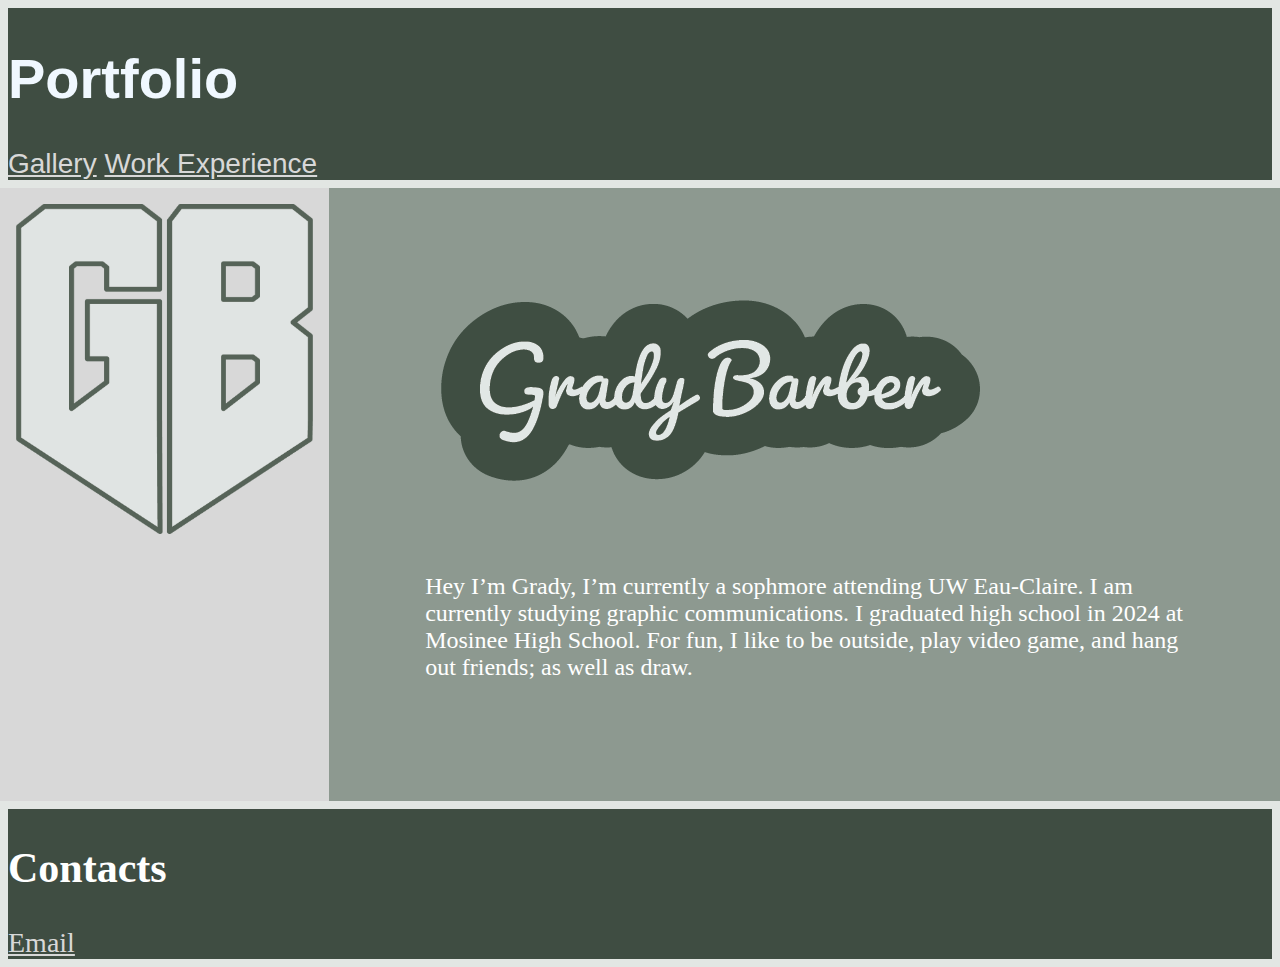
<file: index.html>
<!DOCTYPE html>
<html lang="en">
<head>
    <meta charset="UTF-8">
    <meta name="viewport" content="width=device-width, initial-scale=1.0">
    <title>Portfolio</title>
     <link rel="stylesheet" href="style.css">
</head>
<body>
<header>
<h1>Portfolio</h1>
<nav>
    <a href="gallery.html">Gallery</a>
    <a href="work.html">Work Experience</a>
</nav>
</header>
<div class="sidenav">
    <img src="Images/Gb.png" alt="logo">
</div>
<main>
<div class="name">
    <img src="Images/Name.png" alt="name logo">
</div>
<div class="paragraph">
<p>Hey I’m Grady, I’m currently a sophmore attending
UW Eau-Claire. I am currently studying graphic communications.
I graduated high school in 2024 at Mosinee High School.
For fun, I like to be outside, play video game, and hang out
friends; as well as draw.</p>
</div>
</main>   
<footer>
<h2>Contacts</h2>
<a href="mailto:barbergw9165@uwec.edu">Email</a>
</footer>
</body>
</html>
</file>
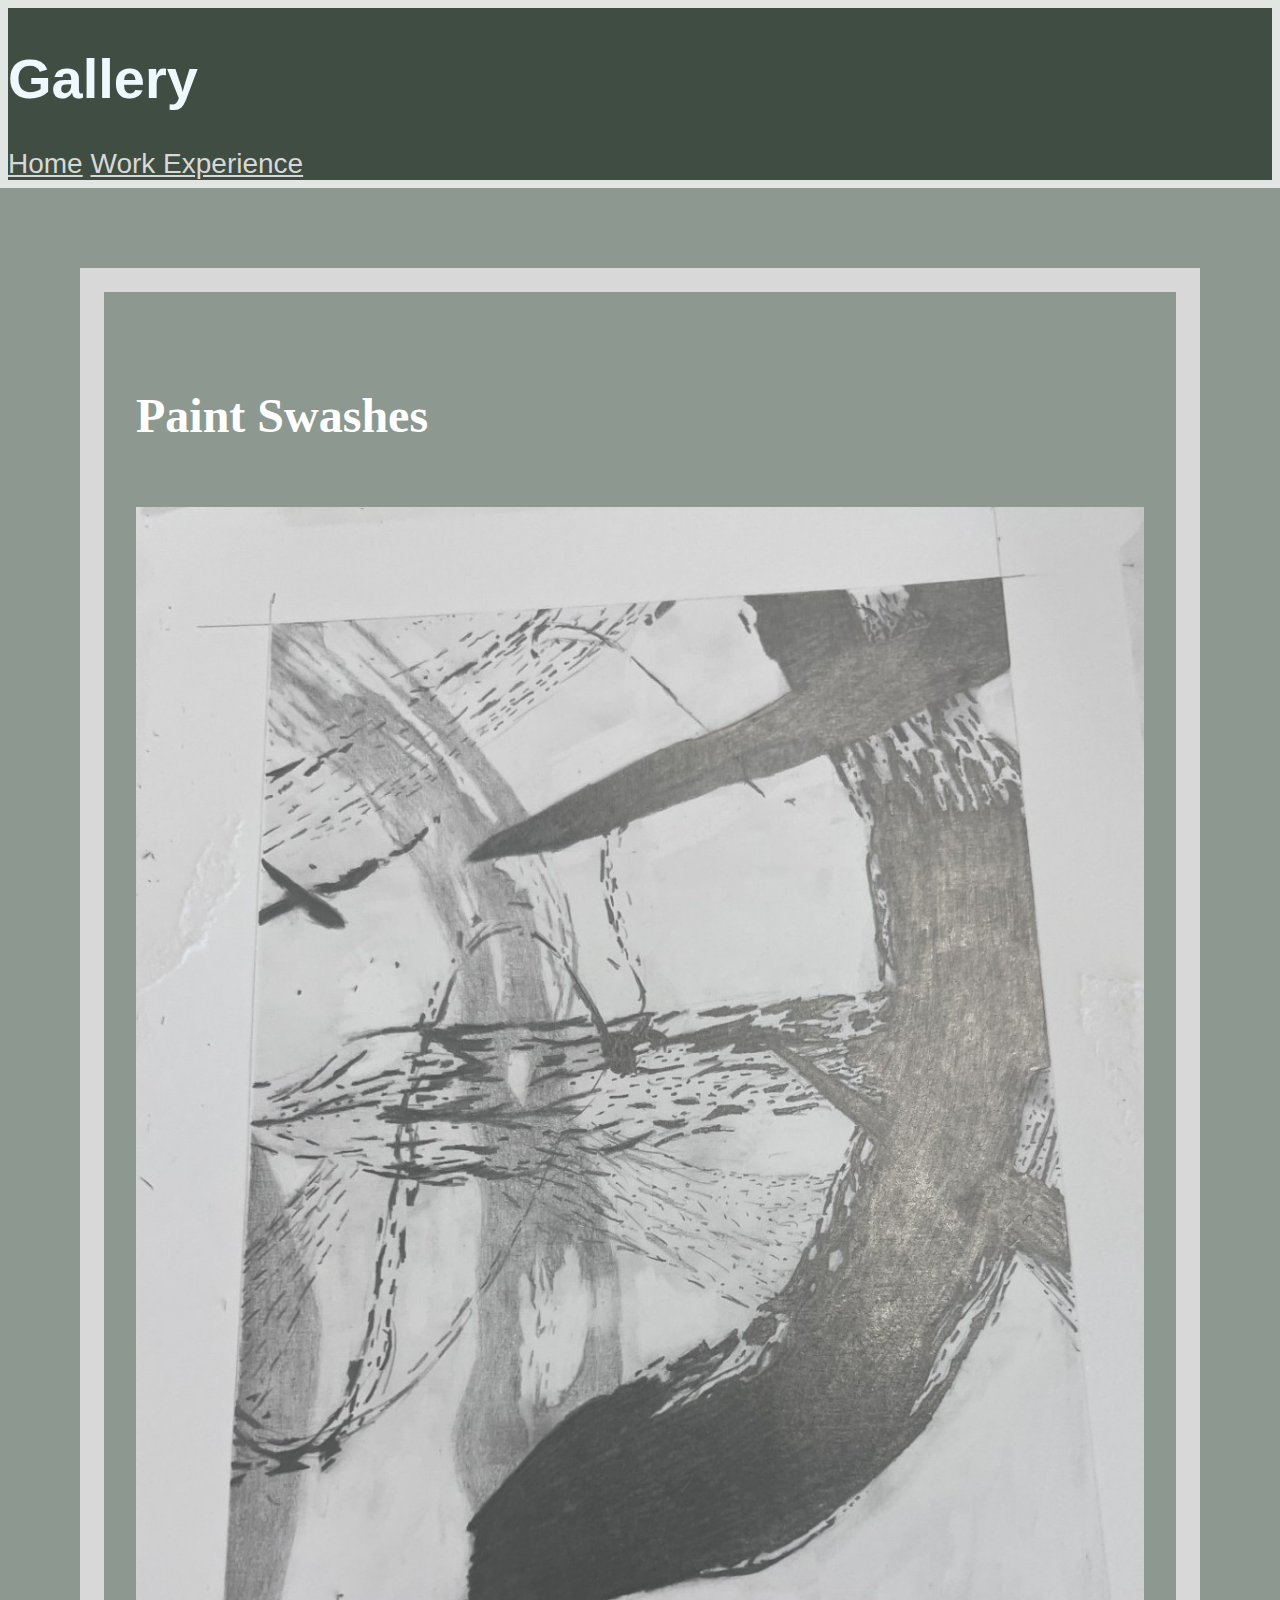
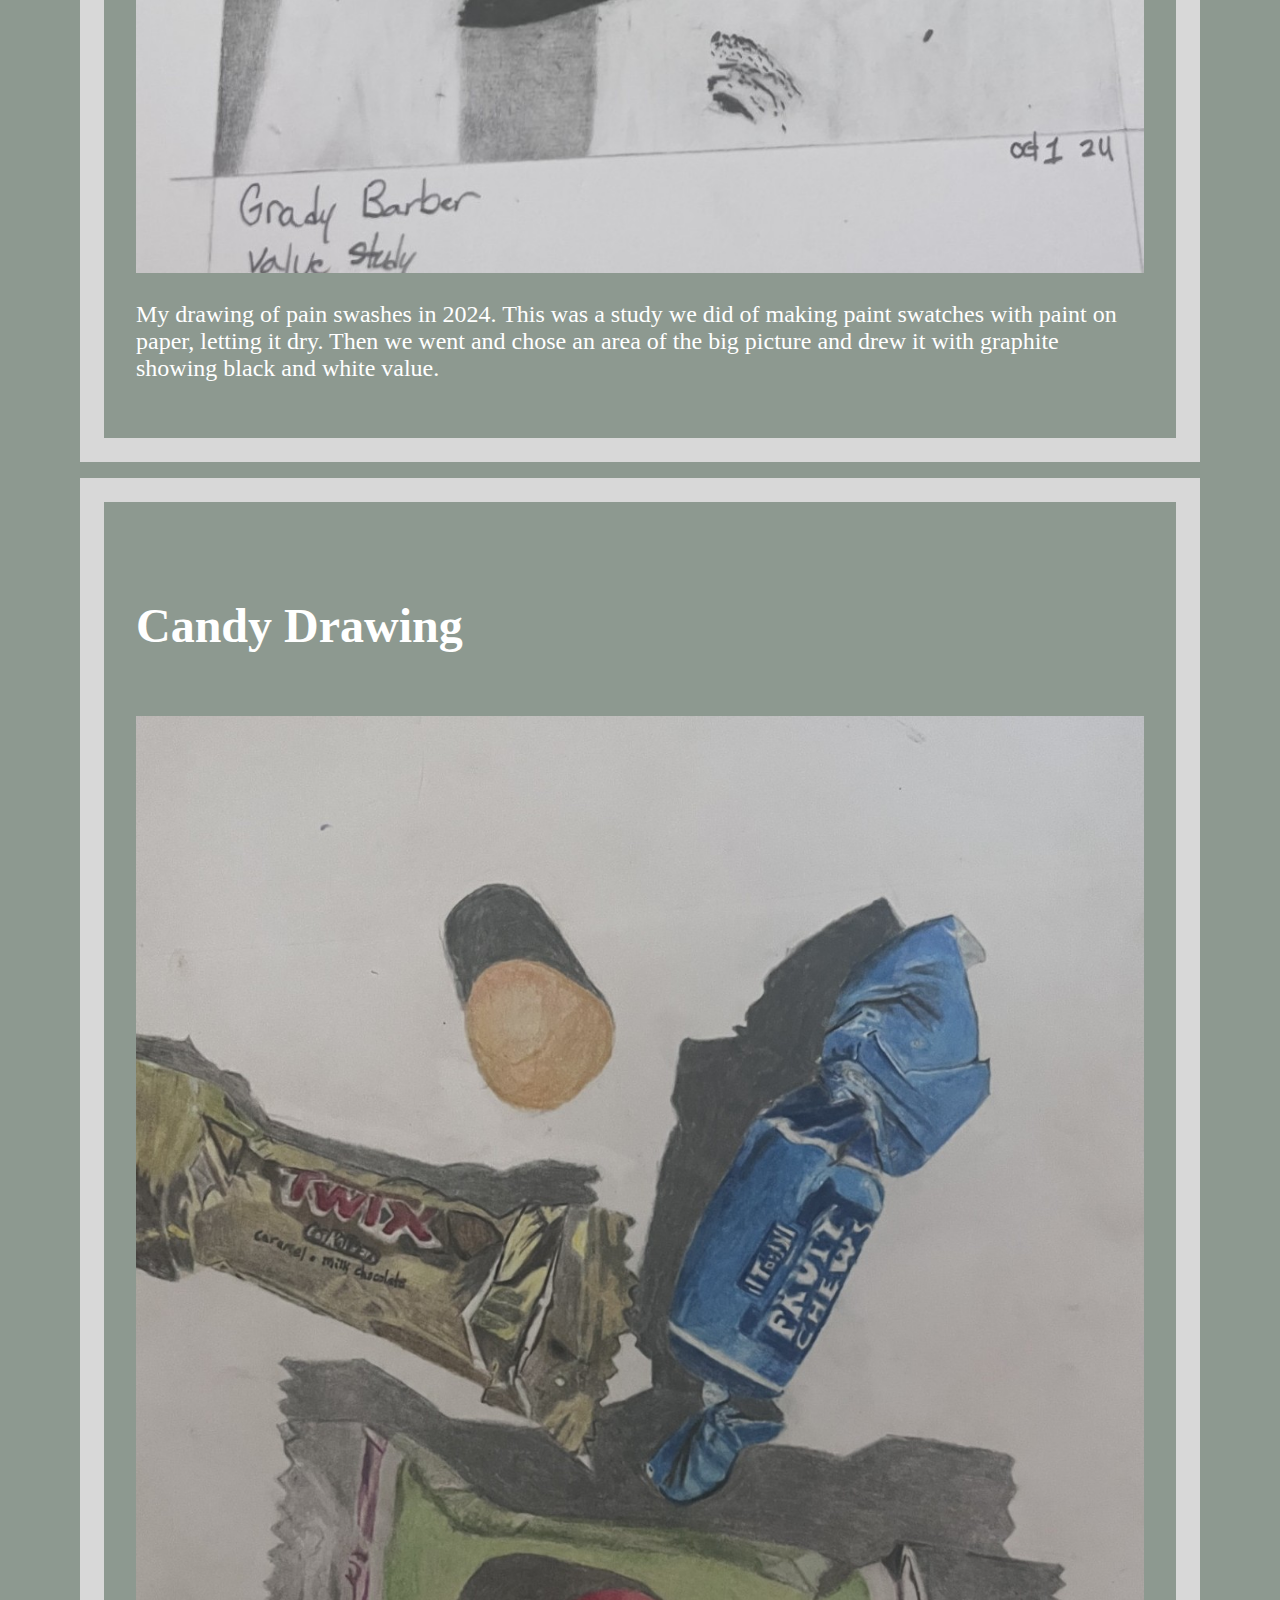
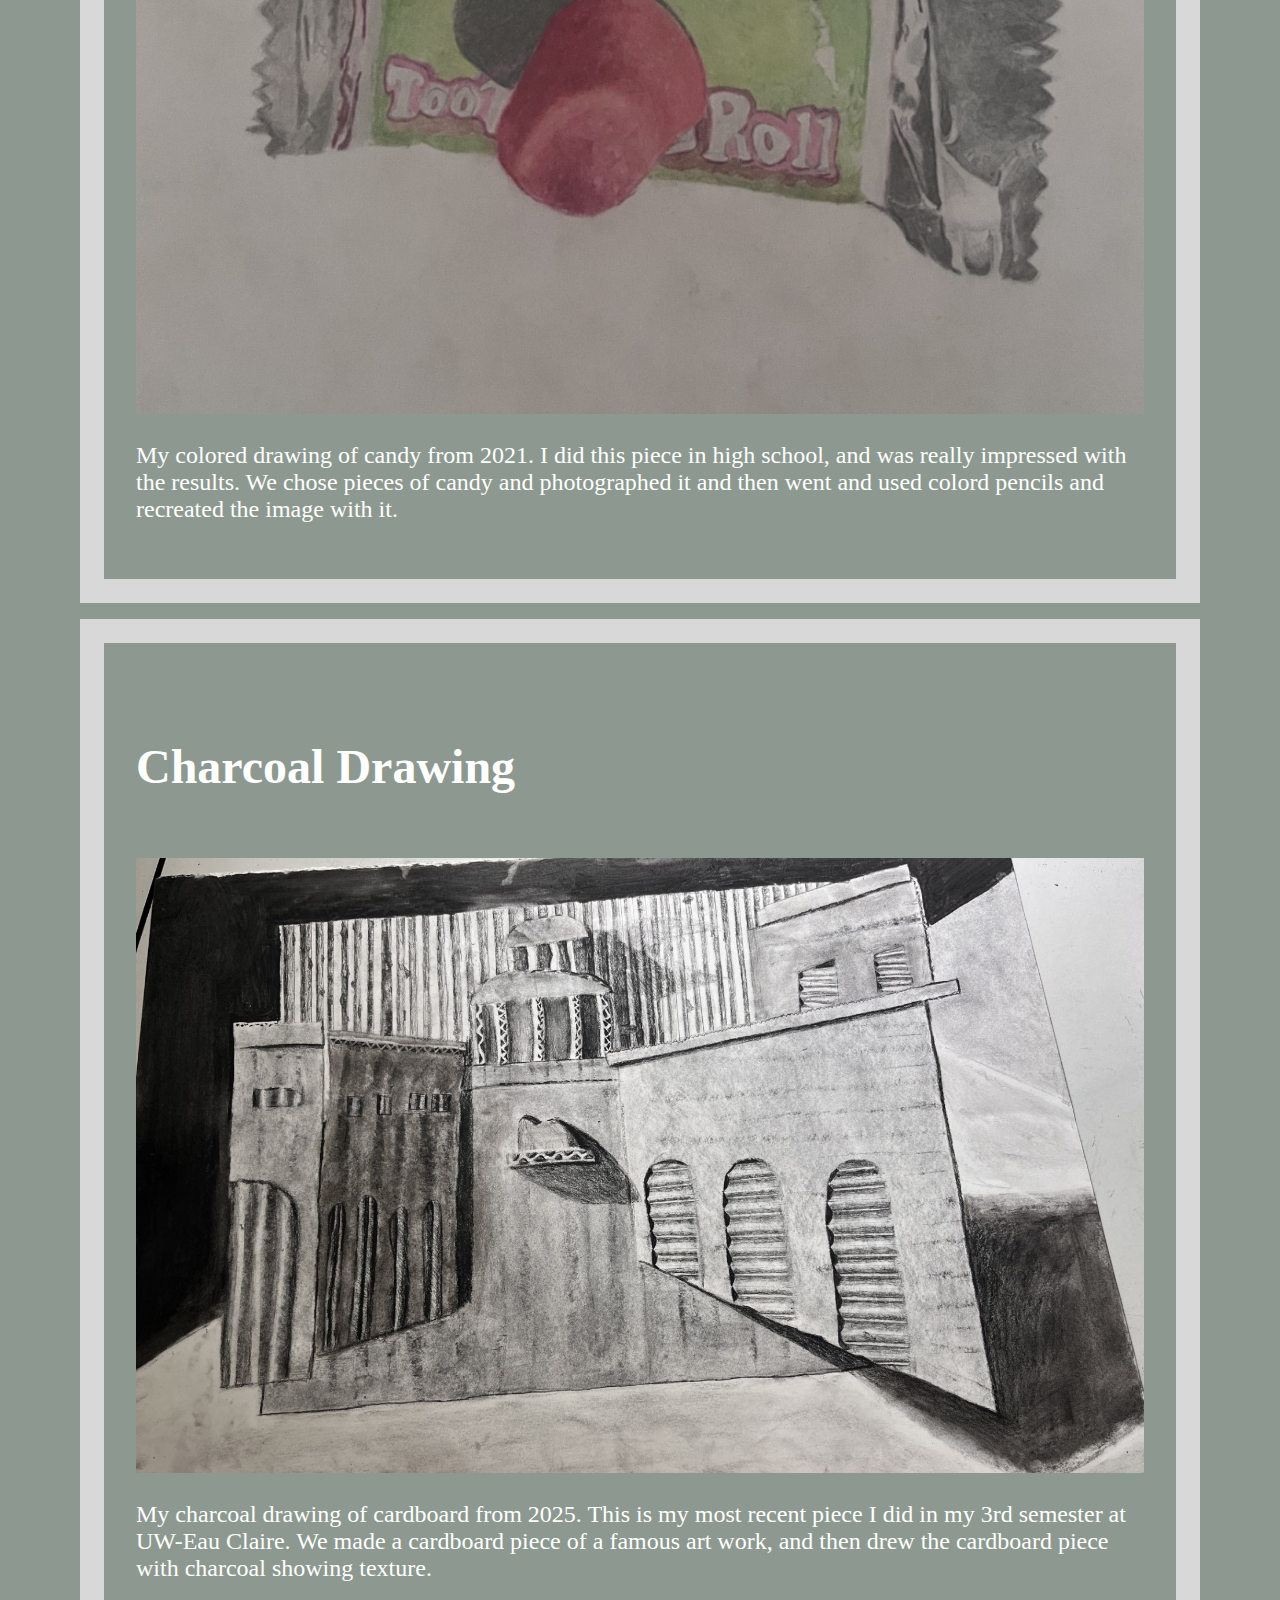
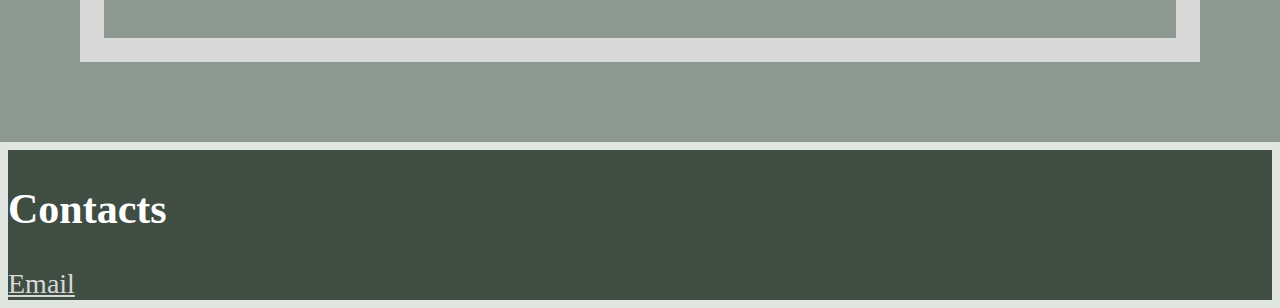
<file: gallery.html>
<!DOCTYPE html>
<html lang="en">
<head>
    <meta charset="UTF-8">
    <meta name="viewport" content="width=device-width, initial-scale=1.0">
    <title>Portfolio</title>
    <link rel="stylesheet" href="style.css">
</head>
<body>
<header>
<h1>Gallery</h1>
<nav>
<a href="index.html">Home</a>
<a href="work.html">Work Experience</a>
</nav>
</header>
<main>
<section class="gallery">
    <h4>Paint Swashes</h4>
    <img src="Images/paint.jpg" alt="drawing of paint swash">
    <p>My drawing of pain swashes in 2024. This was a study we did of making paint swatches with paint on paper, letting it dry. Then we went and chose an area of the big picture and drew it with graphite showing black and white value.</p>
</section>
<section class="gallery">
    <h4>Candy Drawing</h4>
    <img src="Images/candy.jpg" alt="candy drawing">
    <p>My colored drawing of candy from 2021. I did this piece in high school, and was really impressed with the results. We chose pieces of candy and photographed it and then went and used colord pencils and recreated the image with it.</p>
</section>
<section class="gallery">
    <h4>Charcoal Drawing</h4>
    <img src="Images/charcoal.jpg" alt="charcoal drawing">
    <p>My charcoal drawing of cardboard from 2025. This is my most recent piece I did in my 3rd semester at UW-Eau Claire. We made a cardboard piece of a famous art work, and then drew the cardboard piece with charcoal showing texture.</p>
</section>
</main>
<footer>
<h2>Contacts</h2>
<a href="mailto:barbergw9165@uwec.edu">Email</a>
</footer>
</body>
</html>
</file>
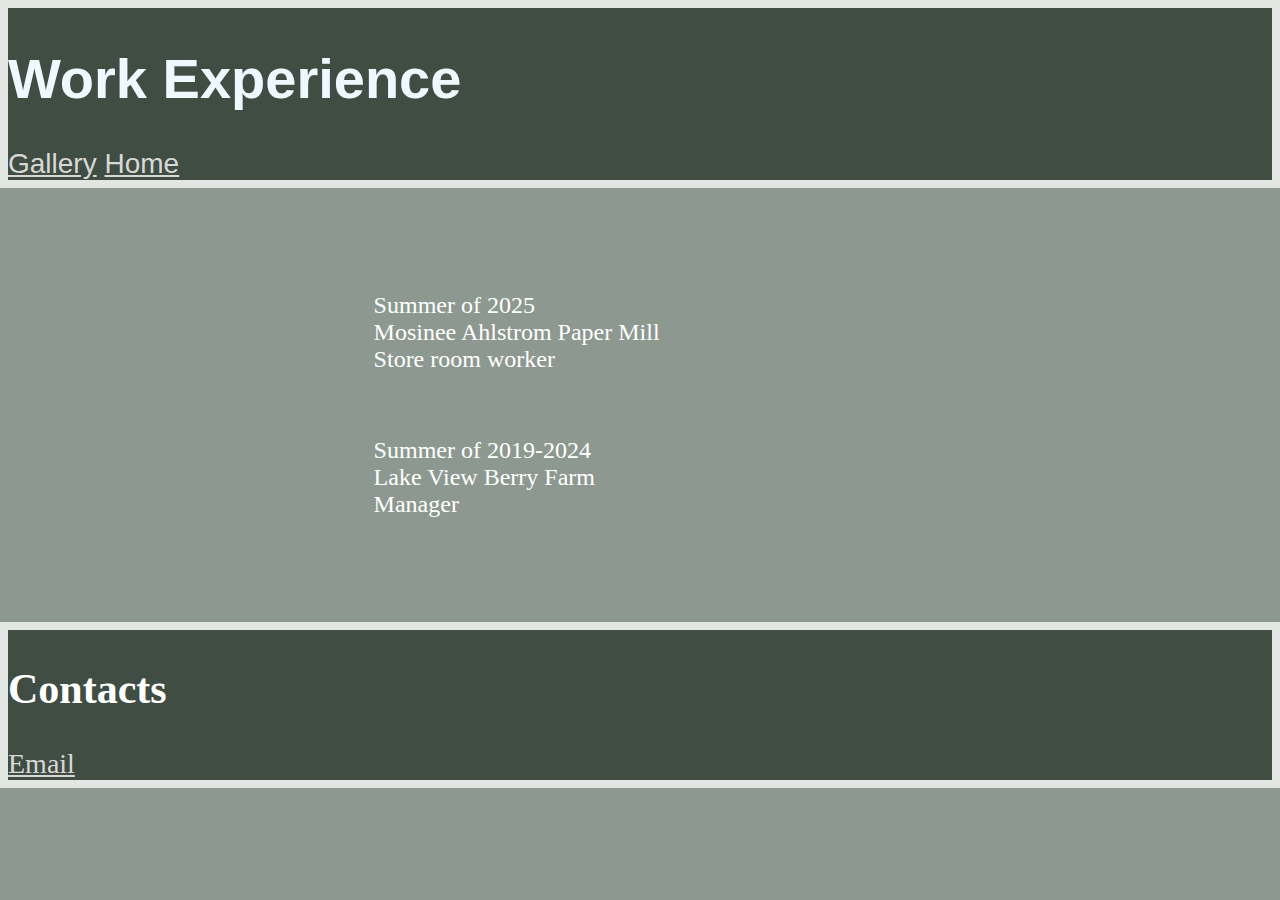
<file: work.html>
<!DOCTYPE html>
<html lang="en">
<head>
    <meta charset="UTF-8">
    <meta name="viewport" content="width=device-width, initial-scale=1.0">
    <title>Portfolio</title>
     <link rel="stylesheet" href="style.css">
</head>
<body>
<header>
<h1>Work Experience</h1>
<nav>
    <a href="gallery.html">Gallery</a>
    <a href="index.html">Home</a>
</nav>
</header>
<main>
<div class="mill">
<p>Summer of 2025<br>Mosinee Ahlstrom Paper Mill<br>Store room worker</p>
</div>
<div class="farm">
<p>Summer of 2019-2024<br>Lake View Berry Farm<br>Manager</p>
</div>
</main>
<footer>
<h2>Contacts</h2>
<a href="mailto:barbergw9165@uwec.edu">Email</a>
</footer>
</body>
</html>
</file>
<file: style.css>
body{
    background-color: #8D9990;
    color: #fff;
    font-family: 'EB Garamond', serif;
    margin: 0;
    display: grid;
}
img{
    max-width: 100%;
}
header{
    background-color: #3F4D42;
    font-family: 'Trebuchet MS', 'Lucida Sans Unicode', 'Lucida Grande', 'Lucida Sans', Arial, sans-serif;
    font-size: 1.75rem;
    color: aliceblue;
    border: .5rem solid #E2E6E3;
}
main{
    grid-column: 2/4;
    grid-row: 2/4;
    padding: 5rem;
}
header{
    
    grid-column: 1/4;
    grid-row: 1/2;
}


footer{
    font-size: 1.75rem;
   grid-column: 1/4;
    background-color: #3F4D42;
    border: .5rem solid #E2E6E3;
}
.paragraph{
    font-size: x-large;
    padding: 1rem;
}
.sidenav{
    padding: 1rem;
    background-color: #d8d8d8;
    grid-column: 1/2;
    grid-row: 2/5;
}
.name{
    padding: 2rem;
}
nav{
    color: #d8d8d8;
}
a{
    color: #d8d8d8;
}
.gallery{
    background-color: #8D9990;
    border: 1.5rem solid #d8d8d8;
    padding: 2rem;
}
p{
    font-size: x-large;
}
h4{
    font-size: 3rem;
}
@media(min-width: 800px) {
    main{
        display: grid;
        grid-column: 2/4;
        grid-row: 2/4;
        gap: 1rem;
    }
  
}
</file>
